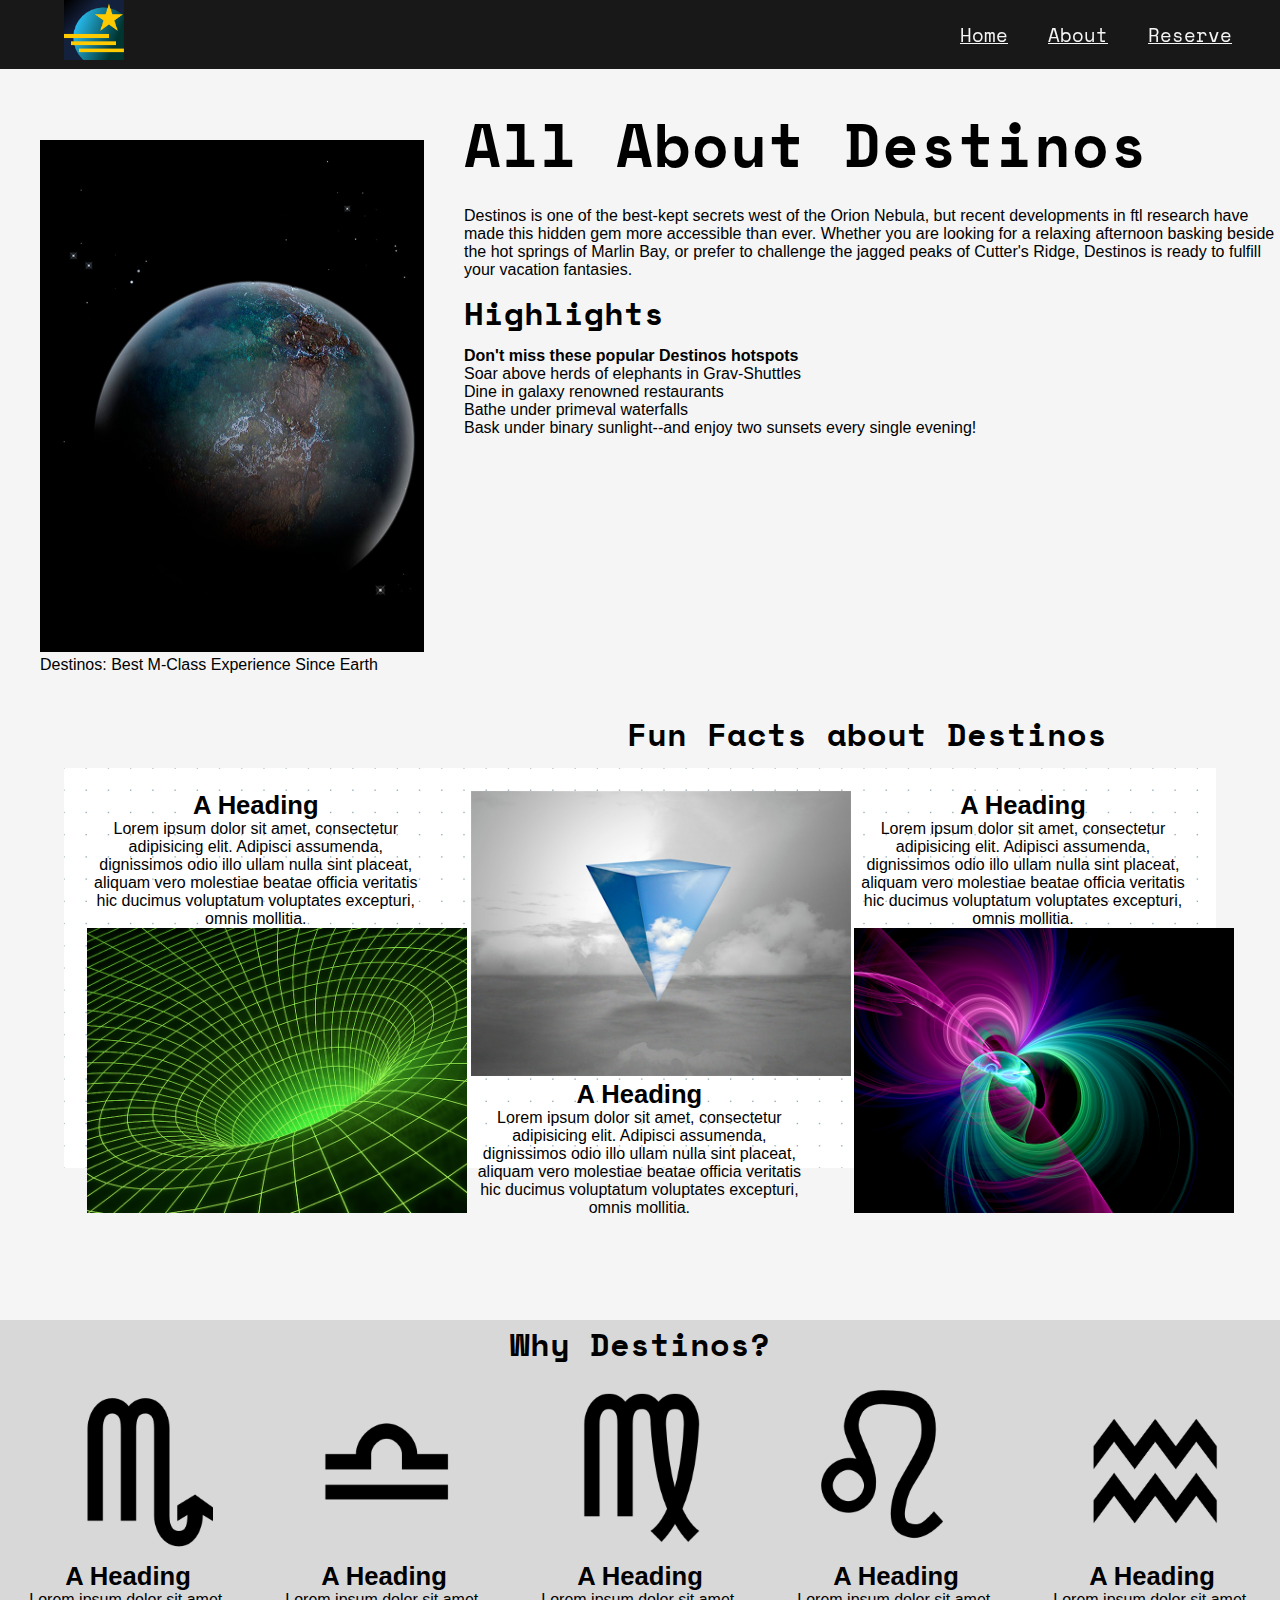
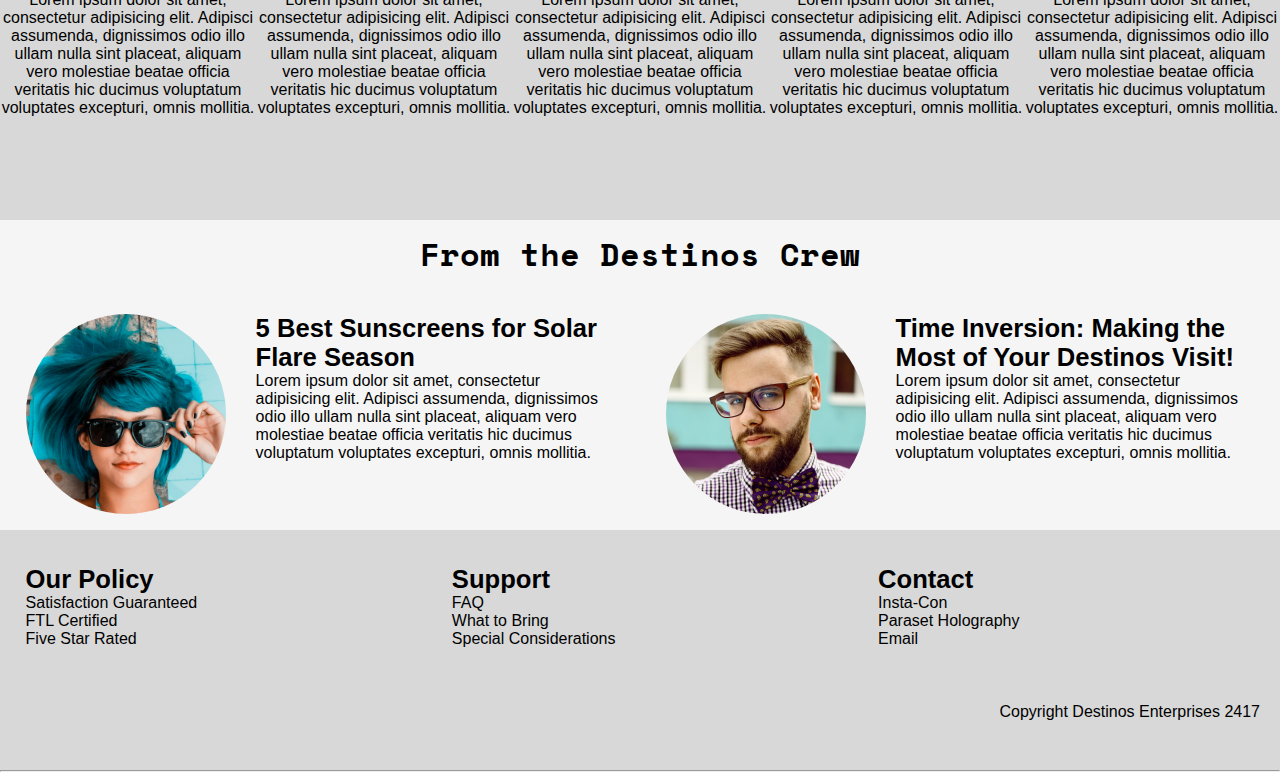
<file: about.html>
<!DOCTYPE html>
<html lang="en">

<head>
    <meta charset="UTF-8">
    <meta name="viewport" content="width=device-width, initial-scale=1.0">
    <meta http-equiv="X-UA-Compatible" content="ie=edge">
    <meta name="author" content="Kirsten Bolda">
    <meta name="description"
        content="A fictional planet where astronauts and other space faring explorers can relax and unwind.">
    <title>Destinos-M Class Luxury | About</title>

    <link rel="shortcut icon" href="favicon.ico" type="image/x-icon">
    <link href="style.css" type="text/css" rel="stylesheet">

    <link href="https://fonts.googleapis.com/css?family=Space+Mono:400,700&display=swap" rel="stylesheet">
</head>

<body>
    <main>
        <nav>
            <a href="index.html"><img class="logo" src="img/Destinos-100px.png" height="60px" width="60px"></a>

            <ul>
                <li><a href="index.html">Home</a></li>
                <li><a href="about.html">About</a></li>
                <li><a href="reserve.html">Reserve</a></li>
                
                
            </ul>
            
        </nav>
        <header>

            

        </header>
        <article>
            <figure class="destinos-rendition">
                <img src="img/planet-tutorial-767x1024 .jpg" alt="M class planet viewed from space" height="512"
                    width="384" class="planet clear">

                <figcaption>Destinos: Best M-Class Experience Since Earth </figcaption>

            </figure>
            <section class="about">
                <h1>All About Destinos</h1>
                <br>
                <p>Destinos is one of the best-kept secrets west of the Orion Nebula, but recent developments in ftl
                    research have
                    made this hidden gem more accessible than ever. Whether you are looking for a relaxing afternoon
                    basking beside
                    the hot springs
                    of Marlin Bay, or prefer to challenge the jagged peaks of Cutter's Ridge, Destinos is ready to
                    fulfill your
                    vacation fantasies.</p>
                <h2>Highlights</h2>
                <b>Don't miss these popular Destinos hotspots</b>

                <ul>
                    <li>Soar above herds of elephants in Grav-Shuttles</li>
                    <li>Dine in galaxy renowned restaurants</li>
                    <li>Bathe under primeval waterfalls</li>
                    <li>Bask under binary sunlight--and enjoy two sunsets every single evening!</li>
                </ul>
            </section>

        </article>
        <section class="facts">
            <h2>Fun Facts about Destinos</h2>
            <div class="facts-background">
                <div class="trip">

                    <h3>A Heading</h3>
                    <p>Lorem ipsum dolor sit amet, consectetur adipisicing elit. Adipisci assumenda, dignissimos odio
                        illo
                        ullam nulla sint placeat, aliquam vero molestiae beatae officia veritatis hic ducimus voluptatum
                        voluptates excepturi, omnis mollitia.</p>
                    <img class="facts-image" src="img/wormhole.png" alt="offworld cityscape">
                </div>
                <div class="trip">
                    <img class="facts-image" src="img/cloud-triangle.png" alt="elephant herd silhouette">
                    <h3>A Heading</h3>
                    <p>Lorem ipsum dolor sit amet, consectetur adipisicing elit. Adipisci assumenda, dignissimos odio
                        illo
                        ullam nulla sint placeat, aliquam vero molestiae beatae officia veritatis hic ducimus voluptatum
                        voluptates excepturi, omnis mollitia.</p>

                </div>
                <div class="trip">

                    <h3>A Heading</h3>
                    <p>Lorem ipsum dolor sit amet, consectetur adipisicing elit. Adipisci assumenda, dignissimos odio
                        illo
                        ullam nulla sint placeat, aliquam vero molestiae beatae officia veritatis hic ducimus voluptatum
                        voluptates excepturi, omnis mollitia.</p>
                    <img class="facts-image" src="img/pink-green-fractal.png" alt="figures under binary sunlight">
                </div>

            </div>

        </section>

        <section class="highlights">
            <h2>Why Destinos?</h2>
            <div class="highlight">
                <img class="highlight_img" src="img/scorpio.png" alt="tree icon">
                <h3>A Heading</h3>
                <p>Lorem ipsum dolor sit amet, consectetur adipisicing elit. Adipisci assumenda, dignissimos odio illo
                    ullam nulla sint placeat, aliquam vero molestiae beatae officia veritatis hic ducimus voluptatum
                    voluptates excepturi, omnis mollitia.</p>
                
            </div>
            <div class="highlight">
                <img class="highlight_img" src="img/libra.png" alt="runner on globe icon">
                <h3>A Heading</h3>
                <p>Lorem ipsum dolor sit amet, consectetur adipisicing elit. Adipisci assumenda, dignissimos odio illo
                    ullam nulla sint placeat, aliquam vero molestiae beatae officia veritatis hic ducimus voluptatum
                    voluptates excepturi, omnis mollitia.</p>

            </div>
            <div class="highlight">
                <img class="highlight_img" src="img/virgo.png" alt="water drop icon">
                <h3>A Heading</h3>
                <p>Lorem ipsum dolor sit amet, consectetur adipisicing elit. Adipisci assumenda, dignissimos odio illo
                    ullam nulla sint placeat, aliquam vero molestiae beatae officia veritatis hic ducimus voluptatum
                    voluptates excepturi, omnis mollitia.</p>
            </div>
            <div class="highlight">
                <img class="highlight_img" src="img/leo.png" alt="sun icon">
                <h3>A Heading</h3>
                <p>Lorem ipsum dolor sit amet, consectetur adipisicing elit. Adipisci assumenda, dignissimos odio illo
                    ullam nulla sint placeat, aliquam vero molestiae beatae officia veritatis hic ducimus voluptatum
                    voluptates excepturi, omnis mollitia.</p>
            </div>
            <div class="highlight">
                <img class="highlight_img" src="img/aquarius.png" alt="sun icon">
                <h3>A Heading</h3>
                <p>Lorem ipsum dolor sit amet, consectetur adipisicing elit. Adipisci assumenda, dignissimos odio illo
                    ullam nulla sint placeat, aliquam vero molestiae beatae officia veritatis hic ducimus voluptatum
                    voluptates excepturi, omnis mollitia.</p>
            </div>

        </section>


        <section class="blog">
            <h2>From the Destinos Crew</h2>
            <div class="blog-excerpt">
                <img class="blog_author_img" src="img/woman-blue-hair.png" alt="offworld cityscape">
                <h3>5 Best Sunscreens for Solar Flare Season</h3>
                <p>Lorem ipsum dolor sit amet, consectetur adipisicing elit. Adipisci assumenda, dignissimos odio illo
                    ullam nulla sint placeat, aliquam vero molestiae beatae officia veritatis hic ducimus voluptatum
                    voluptates excepturi, omnis mollitia.</p>
            </div>
            <div class="blog-excerpt">
                <img class="blog_author_img" src="img/hipster-scientist.png" alt="elephant herd silhouette">
                <h3>Time Inversion: Making the Most of Your Destinos Visit!</h3>
                <p>Lorem ipsum dolor sit amet, consectetur adipisicing elit. Adipisci assumenda, dignissimos odio illo
                    ullam nulla sint placeat, aliquam vero molestiae beatae officia veritatis hic ducimus voluptatum
                    voluptates excepturi, omnis mollitia.</p>

            </div>
            

        </section>


        <footer>
            <div class="info">

                <h3>Our Policy</h3>
                <ul>
                    <li>Satisfaction Guaranteed</li>
                    <li>FTL Certified</li>
                    <li>Five Star Rated</li>
                </ul>
            </div>
            <div class="info">

                <h3>Support</h3>
                <ul>
                    <li>FAQ</li>
                    <li>What to Bring</li>
                    <li>Special Considerations</li>
                </ul>

            </div>
            <div class="info">
                <h3>Contact</h3>
                <ul>
                    <li>Insta-Con</li>
                    <li>Paraset Holography</li>
                    <li>Email</li>
                </ul>
            </div>
            <p class="copyright">Copyright Destinos Enterprises 2417</p>
        </footer>

        <hr>

</body>

</html>
</file>
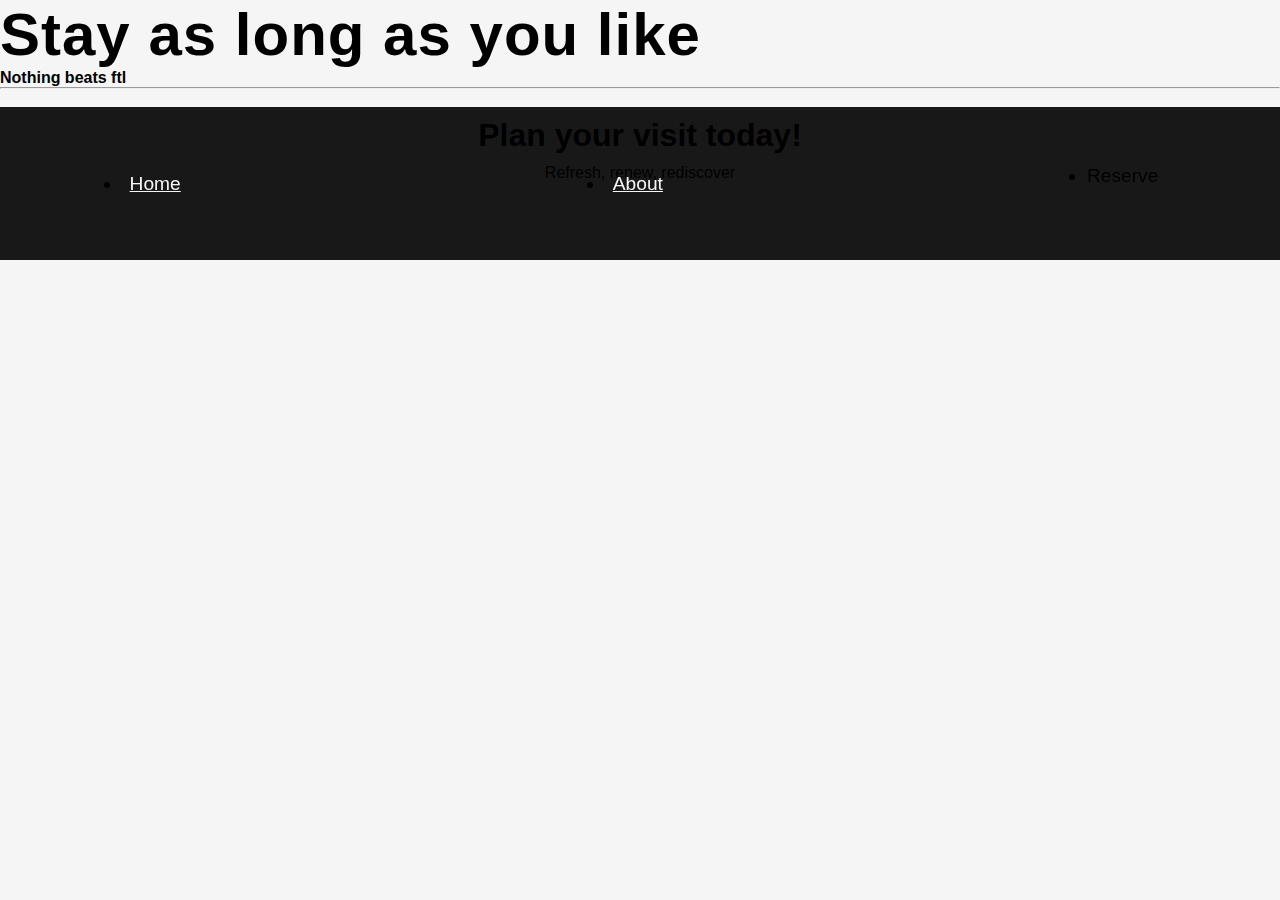
<file: reservations-old.html>
<!DOCTYPE html>
<html lang="en">
<head>
    <meta charset="UTF-8">
    <meta name="viewport" content="width=
    , initial-scale=1.0">
    <meta http-equiv="X-UA-Compatible" content="ie=edge">
    <title>Destinos-M Class Luxury | Reservations</title>

    <link rel="shortcut icon" href="favicon.ico" type="image/x-icon">
    <link href="style.css" type="text/css" rel="stylesheet">
</head>
<body>
    <h1>Stay as long as you like</h1>

    <b>Nothing beats ftl</b>
    <hr>
    <br>
    <nav>
        <li><a href="index.html">Home</a></li>
        <li><a href="about.html">About</a></li>
        <li>Reserve</li>
    </nav>
    <section>
        <h2>Plan your visit today!</h2>
        <p>Refresh, renew, rediscover</p>
        <iframe width="560" height="315" src="https://www.youtube.com/embed/bZNFRIwlQxQ" frameborder="0"
            allow="accelerometer; autoplay; encrypted-media; gyroscope; picture-in-picture" allowfullscreen></iframe>
    </section>
</body>
</html>
</file>
<file: style.css>
/* 1. Global Styles
======================================== */

/* Site Stylesheet
  1. Global Styles
  2. Typography Styles
  3. Structure Styles
  4. Module Styles
  5. Component Styles
======================================== */

/*
  Basic reset including border-box implementation
*/
* {
    margin: 0;
    padding: 0;
    box-sizing: border-box;
}

body {
    /* Old browsers */
    background: whitesmoke;
    margin: 0;
    padding: 0;
    font-family: 'Open Sans', sans-serif;
    color: black;
}

/* 2. Typography Styles
  ======================================== */

h1 {
    font-size: 60px;
    letter-spacing: 1px;
}

h2 {
    font-family: "Space Mono", sans-serif;
    font-size: 2em;
    margin: 10px;
}

h3 {
    font-size: 1.6em;
}

header h1 {
    text-align: center;
    padding-top: 180px;
    font-family: "Space Mono", sans-serif;
    color: whitesmoke;
}

nav a {
    color: whitesmoke;
}

li a {
    display: block;
    padding: 8px;
}

li a:hover {
    color: rgb(249, 139, 80);
}

.tag-line {
    font-size: 32px;
    text-align: center;
    color: whitesmoke;
}

.about h1 {
    font-family: "Space Mono", sans-serif;
}

.monthly_special h2,
.monthly_special p {
    color: #250902;
    padding-top: 15px;

}

.credit {
    font-size: 12px;
    font-style: italic;
    padding-left: 1%;
}

.blog-excerpt p,
.blog-excerpt h3 {
    text-align: left;
    padding-left: 10px;
}

/* 3. Structure Styles
  ======================================== */


  /* 4. Modules Styles
  ======================================== */
  
  /* Site Navigation */
  nav {
    background-color: rgba(0, 0, 0, 0.9);
    padding-top: .5em;
	padding-bottom: .5em;
    position: fixed;
    width: 100%;
    display: flex;
    flex-direction: row;
    justify-content: space-between;
    padding: 0 5%;
    
}

.logo {
    display: block;
    
}

nav ul {
    display: flex;
    justify-content: center;
}

ul {
    list-style: none;
    display: block;
}

nav li {
    font-family: "Space Mono", sans-serif;
    font-size: 1.2em;
    margin: 5%;
}

/* Site Footer */
footer {
    background-color: rgb(216, 216, 216);
    height: 15rem;
}


.info {
    width: 29.3%;
    float: left;
    margin: 2%;
}

.copyright {
    padding: 30px 20px 0 0;
    float: right;

}
/* 5. Component Styles
  ======================================== */



.cta {
    text-align: center;
    margin-top: 20px;
}

.special_offer {
    background-image: url("img/star-11pts.png");
    background-repeat: no-repeat;
    background-position: right;
    height: 400px;
    z-index: 2;
    width: 450px;
    position: absolute;
    right: 0px;
    top: 280px;
    font-size: 1.6em;
    letter-spacing: -1px;
    display: flex;
    flex-direction: column;
    justify-content: center;
    align-items: center;
}

.special_offer p {
    color: #250902;
    font-family: "Space Mono", sans-serif;
    font-weight: bold;
    padding-bottom: 2px;
    padding-left: 80px;
}

.special_offer span {
    color: #250902;
    font-family: "Space Mono", sans-serif;
    font-weight: bold;
    padding-left: 80px;
    padding-bottom: 0px;
}

.offer_image {
    position: absolute;
    top: 230px;
    right: 2%;
}

button {
    border: 1px solid #250902;
	box-shadow: 0px 10px 14px -7px #250902;
	background:linear-gradient(to bottom, #ffca00 5%,#cac3a6 100%);
	background-color:#ffca00;
	border-radius:3px;
	display:inline-block;
	cursor:pointer;
	font-family: "Open Sans", sans-serif;
	font-size:20px;
	font-weight:bold;
    padding:13px 32px;
    margin: 10px;
}

button a {
    color: #250902;
    text-decoration: none;
}
button:hover {
	background:linear-gradient(to bottom, #cac3a6 5%,#ffca00 100%);
	background-color:#cac3a6;
}
button:active {
	position:relative;
	top:1px;
}


section {
    width: 100%;
    margin: 0 auto;
    background-color: whitesmoke;
    text-align: center;
}

section.tours {
    height: 600px;
}

section.features {
    height: 500px;
}

.tours {
    background-color: rgb(216, 216, 216);
}

.item {
    width: 23%;
    float: left;
    margin: 1%;
}

.trip {
    width: 29.3%;
    float: left;
    margin: 2%;
}

.testimonial {
    height: 300px;
}

.headshot {
    width: 20%;
    float: left;
    margin: 2%;
    border-radius: 100%;
}

.headshot-img {
    border-radius: 100%;
}

.clear {
    clear: left;
}

.quote {
    width: 60%;
    float: left;
    margin: 2% 14% 2% 2%;
    text-align: left;
}

.monthly_special {
    background-image: url("img/meteor_showers2.jpg");
    background-size: 100%;
    background-repeat: no-repeat;
    background-position: center;
    background-color: black;
    height: 420px;
}

.meteor_padding {
    padding-right: 350px;
}

.monthly_special button {
    margin-top: 10px;
    margin-right: 50px;
}

.meteor_text {
    width: 75%;
    text-align: left;
    float: left;
    padding: 3% 10% 5% 10%;
    color: #250902;
}

.destinos-rendition {
    float: left;
    padding: 40px;
}

figure {
    margin-top: 100px;
}

.about {
    padding-top: 100px;
    height: 700px;
    text-align: left;
}

.reserve {
    background-image: url("img/destinos_lodging.png");
    background-size: cover;
    background-repeat: no-repeat;
    background-position: center;
    height: 800px;
    z-index: 0;
}

.resorts {
    width: 29.3%;
    float: left;
    margin: 2%;
}

.highlights {
    background-color: rgb(216, 216, 216);
    height: 500px;
}

.highlight {
    width: 20%;
    float: left;
}

.highlight_img {
    height: 180px;
}

.facts-background {
    background-image: url("img/dot-grid.png");
    height: 400px;
    width: 90%;
    margin: 10px auto;
}

.facts {
    height: 600px;
}

.facts-image {
    width: 380px;
}

.blog {
    height: 300px;

}

.blog-excerpt {
    width: 46%;
    float: left;
    margin: 2%;
}


.blog_author_img {
    height: 200px;
    float: left;
    border-radius: 100%;
    margin-right: 30px;
}

/* 6. Page Styles
  ======================================== */

.hero {
    background-image: url("img/destinos_frontpage2.jpg");
    background-size: cover;
    background-repeat: no-repeat;
    background-position: center;
    background-attachment: fixed;
    height: 800px;
    z-index: 0;
}

/* 7. Media Queries
  ======================================== */

  /* created with help from : https://codepen.io/samnorton/pen/zBYMJG */

  @media (max-width: 769px) {
	nav {
		display: flex;
        flex-direction: column;
        justify-content: center;
        align-items: center;
        
	}
	nav ul {
        display: flex;
        flex-direction: row;
        justify-content: center;
        align-items: center;
    }

    .trip, .item {
        width: 100%;
    }
}
</file>
